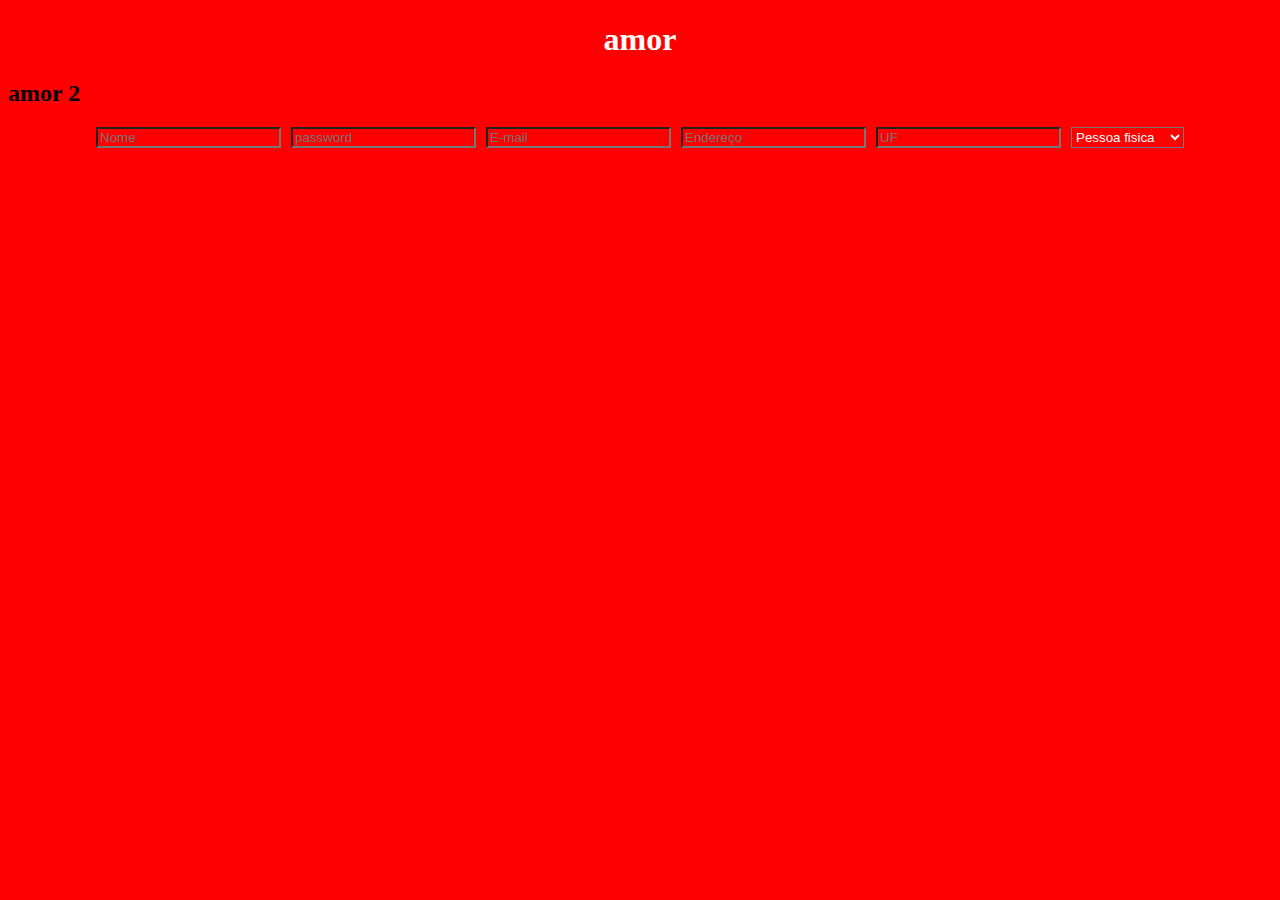
<file: index.html>
<!DOCTYPE html>
<html lang="en">
  <head>
    <meta charset="UTF-8" />
    <meta name="viewport" content="width=device-width, initial-scale=1.0" />
    <title>Formulario</title>
    <link rel="stylesheet" href="style.css" />
  </head>
  <body>
    <h1>amor</h1>
    <h2>amor 2</h2>
    <form class="Formulario">
      <input placeholder="Nome" />
      <input placeholder="password" />
      <input placeholder="E-mail" />
      <input placeholder="Endereço" />
      <input placeholder="UF" />
      <select name="" id="" class="selecionar">
        <option>Pessoa fisica</option>
        <option>Pessoa juridica</option>
      </select>
    </form>
  </body>
</html>
</file>
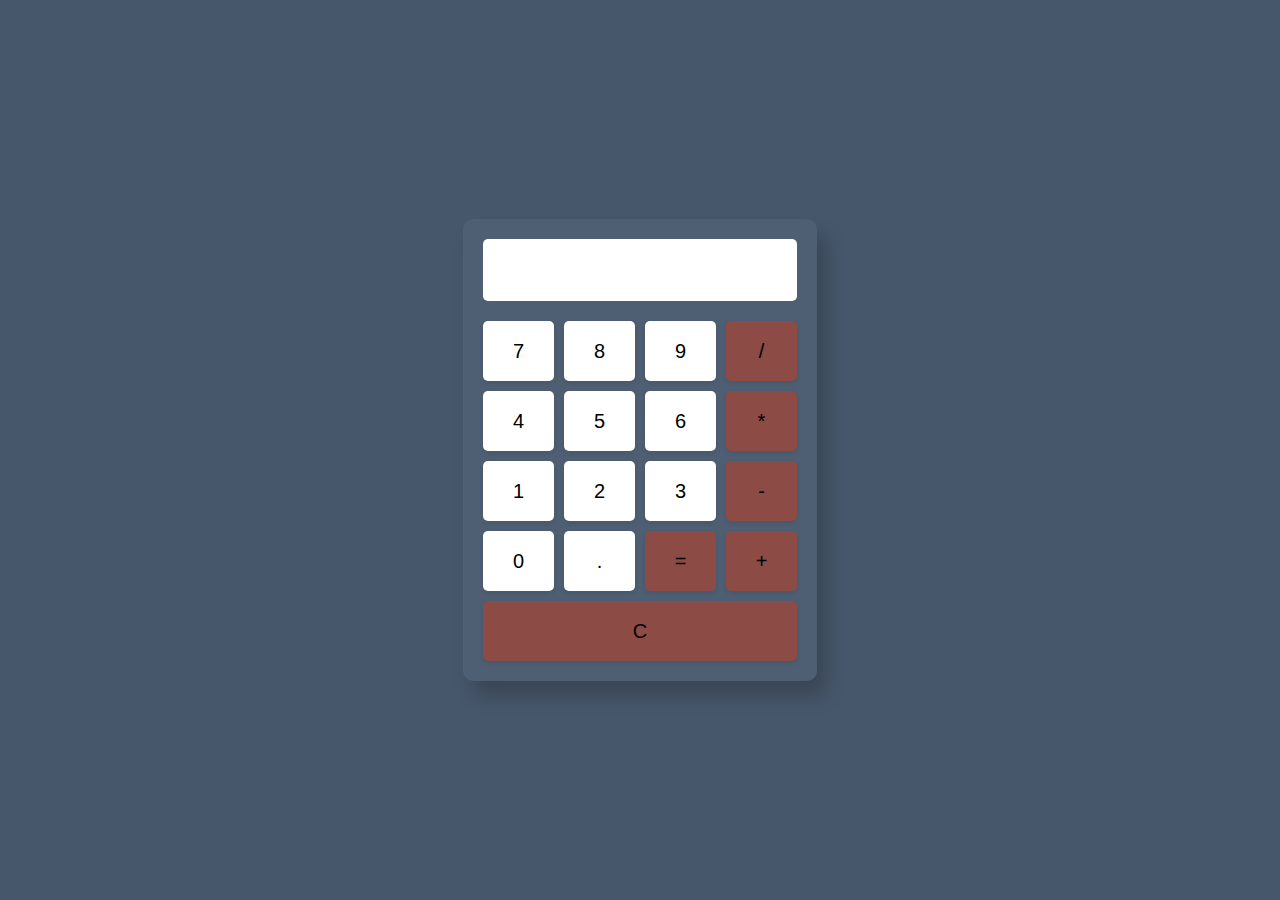
<file: calculadora/index.html>
<!DOCTYPE html>
<html lang="en">
  <head>
    <meta charset="UTF-8" />
    <meta name="viewport" content="width=device-width, initial-scale=1.0" />
    <title>Calculadora</title>
    <link rel="stylesheet" href="/calculadora/style.css" />
  </head>
  <body>
    <div class="main">
      <div class="calculadora">
        <input type="text" id="display" />
        <div class="buttons">
          <button onclick="appendToDisplay('7')">7</button>
          <button onclick="appendToDisplay('8')">8</button>
          <button onclick="appendToDisplay('9')">9</button>
          <button class="operation" onclick="appendToDisplay('/')">/</button>

          <button onclick="appendToDisplay('4')">4</button>
          <button onclick="appendToDisplay('5')">5</button>
          <button onclick="appendToDisplay('6')">6</button>
          <button class="operation" onclick="appendToDisplay('*')">*</button>

          <button onclick="appendToDisplay('1')">1</button>
          <button onclick="appendToDisplay('2')">2</button>
          <button onclick="appendToDisplay('3')">3</button>
          <button class="operation" onclick="appendToDisplay('-')">-</button>

          <button onclick="appendToDisplay('0')">0</button>
          <button onclick="appendToDisplay('.')">.</button>
          <button class="operation" onclick="calculateResult()">=</button>
          <button class="operation" onclick="appendToDisplay('+')">+</button>
          <button class="limpar" onclick="clearDisplay()">C</button>
        </div>
      </div>
    </div>
    <script src="/calculadora/script.js"></script>
  </body>
</html>
</file>
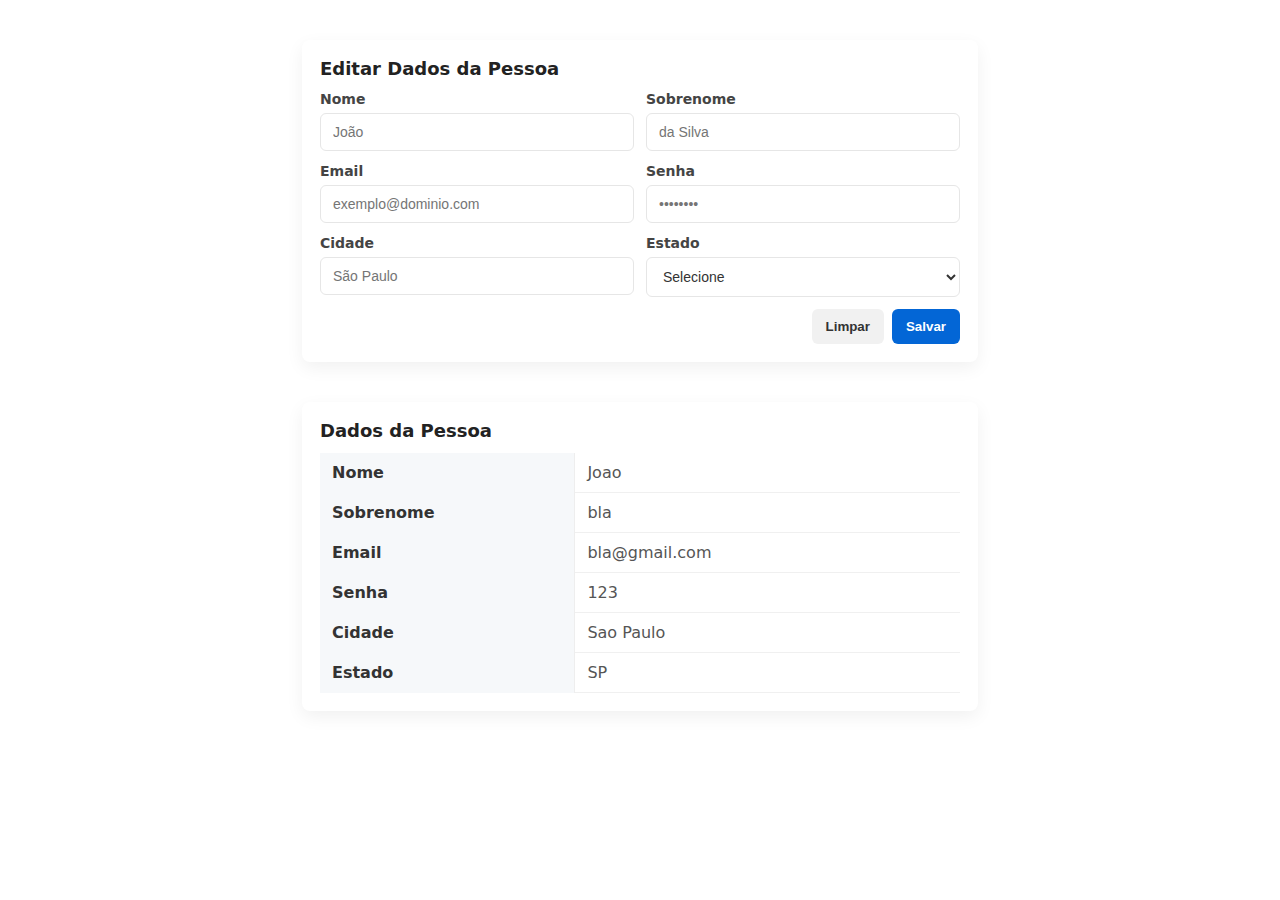
<file: conexionDb/index.html>
<!DOCTYPE html>
<html lang="en">
  <head>
    <meta charset="UTF-8" />
    <meta name="viewport" content="width=device-width, initial-scale=1.0" />
    <title>Document</title>
  </head>
  <body>
    <style>
      .card {
        max-width: 640px;
        margin: 40px auto;
        padding: 18px;
        border-radius: 8px;
        background: #fff;
        box-shadow: 0 6px 18px rgba(0, 0, 0, 0.06);
        font-family: system-ui, -apple-system, "Segoe UI", Roboto,
          "Helvetica Neue", Arial;
      }

      .card h2 {
        margin: 0 0 12px 0;
        font-size: 18px;
        color: #222;
      }

      .form-grid {
        display: grid;
        grid-template-columns: 1fr 1fr;
        gap: 12px;
        margin-bottom: 12px;
      }

      .form-row {
        display: flex;
        flex-direction: column;
      }

      label {
        font-size: 14px;
        color: #444;
        margin-bottom: 6px;
        font-weight: 600;
      }

      input,
      select {
        padding: 10px 12px;
        border: 1px solid #e6e6e6;
        border-radius: 6px;
        font-size: 14px;
        color: #333;
        background: #fff;
      }

      .actions {
        display: flex;
        justify-content: flex-end;
        gap: 8px;
        margin-top: 8px;
      }

      button {
        padding: 10px 14px;
        border: none;
        border-radius: 6px;
        background: #0366d6;
        color: #fff;
        font-weight: 600;
        cursor: pointer;
      }

      button.secondary {
        background: #f1f1f1;
        color: #333;
      }

      .data-table {
        width: 100%;
        border-collapse: collapse;
        table-layout: fixed;
      }

      .data-table th,
      .data-table td {
        padding: 10px 12px;
        vertical-align: middle;
        word-wrap: break-word;
      }

      .data-table th {
        width: 36%;
        text-align: left;
        background: #f6f8fa;
        color: #333;
        font-weight: 600;
        border-right: 1px solid #eee;
      }

      .data-table td {
        background: #fff;
        color: #555;
        border-bottom: 1px solid #f0f0f0;
      }

      @media (max-width: 480px) {
        .form-grid {
          grid-template-columns: 1fr;
        }

        .data-table th {
          display: block;
          width: 100%;
          border-right: none;
          border-bottom: 1px solid #eee;
        }
        .data-table td {
          display: block;
          width: 100%;
          border-bottom: 1px solid #eee;
        }
        .data-table tr {
          margin-bottom: 10px;
          display: block;
        }
      }
    </style>

    <form
      class="card"
      role="form"
      aria-label="Formulário de dados"
      id="personForm"
    >
      <h2>Editar Dados da Pessoa</h2>

      <div class="form-grid">
        <div class="form-row">
          <label for="nome">Nome</label>
          <input
            id="nome"
            name="nome"
            type="text"
            placeholder="João"
            required
          />
        </div>

        <div class="form-row">
          <label for="sobrenome">Sobrenome</label>
          <input
            id="sobrenome"
            name="sobrenome"
            type="text"
            placeholder="da Silva"
            required
          />
        </div>

        <div class="form-row">
          <label for="email">Email</label>
          <input
            id="email"
            name="email"
            type="email"
            placeholder="exemplo@dominio.com"
            required
          />
        </div>

        <div class="form-row">
          <label for="senha">Senha</label>
          <input
            id="senha"
            name="senha"
            type="password"
            placeholder="••••••••"
          />
        </div>

        <div class="form-row">
          <label for="cidade">Cidade</label>
          <input
            id="cidade"
            name="cidade"
            type="text"
            placeholder="São Paulo"
          />
        </div>

        <div class="form-row">
          <label for="estado">Estado</label>
          <select id="estado" name="estado">
            <option value="">Selecione</option>
            <option value="SP">SP</option>
            <option value="RJ">RJ</option>
            <option value="MG">MG</option>
            <option value="BA">BA</option>
          </select>
        </div>
      </div>

      <div class="actions">
        <button
          type="button"
          class="secondary"
          onclick="document.getElementById('personForm').reset()"
        >
          Limpar
        </button>
        <button type="submit">Salvar</button>
      </div>
    </form>

    <div class="card" role="region" aria-label="Dados da pessoa">
      <h2>Dados da Pessoa</h2>
      <table class="data-table" role="table">
        <tbody>
          <tr>
            <th scope="row">Nome</th>
            <td>Joao</td>
          </tr>
          <tr>
            <th scope="row">Sobrenome</th>
            <td>bla</td>
          </tr>
          <tr>
            <th scope="row">Email</th>
            <td>bla@gmail.com</td>
          </tr>
          <tr>
            <th scope="row">Senha</th>
            <td>123</td>
          </tr>
          <tr>
            <th scope="row">Cidade</th>
            <td>Sao Paulo</td>
          </tr>
          <tr>
            <th scope="row">Estado</th>
            <td>SP</td>
          </tr>
        </tbody>
      </table>
    </div>
  </body>
</html>
</file>
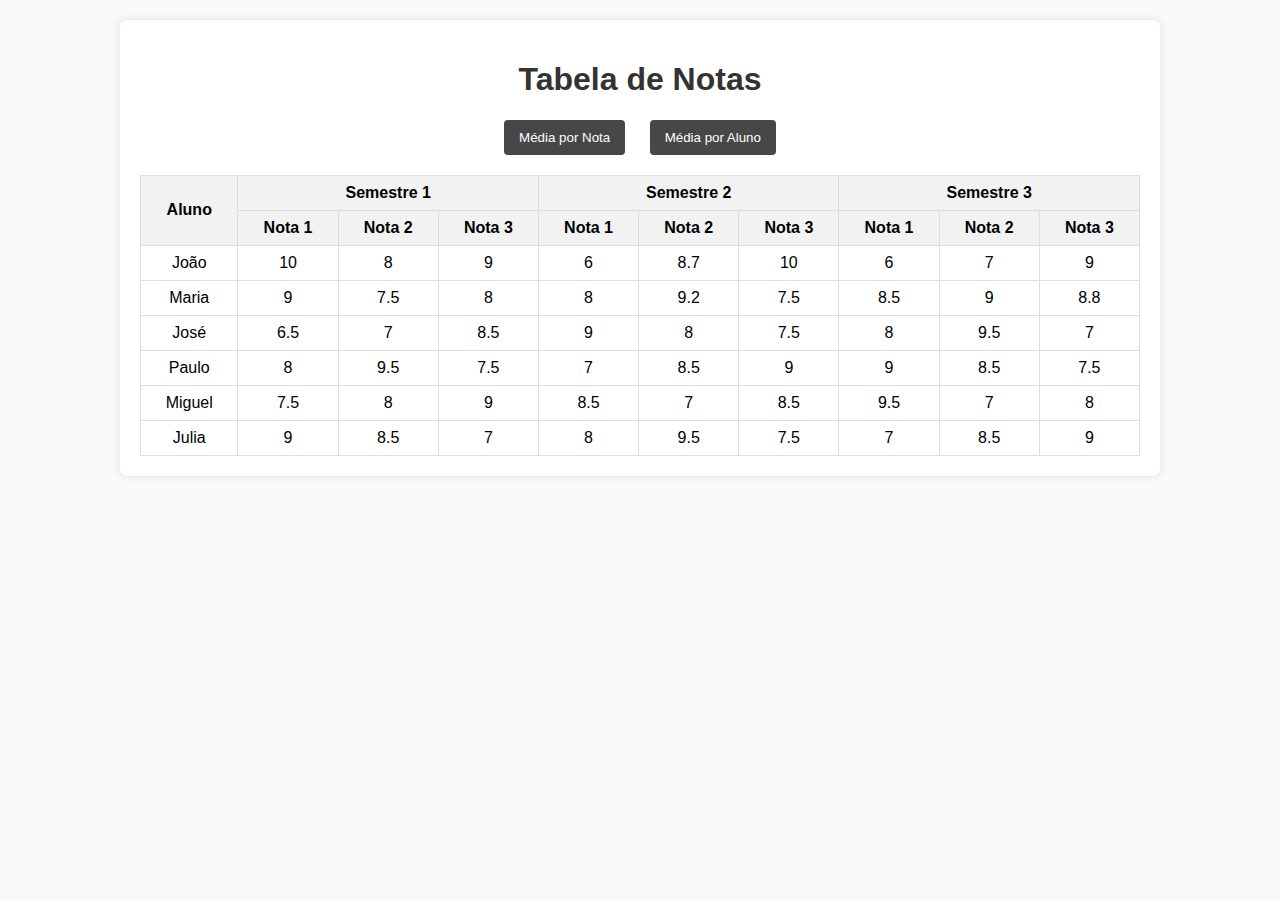
<file: pratica 2/index.html>
<!DOCTYPE html>
<html lang="pt-BR">
<head>
    <meta charset="UTF-8">
    <meta name="viewport" content="width=device-width, initial-scale=1.0">
    <title>Tabela de Notas</title>
    <link rel="stylesheet" href="style.css">
</head>
<body>
    <div class="container">
        <h1>Tabela de Notas</h1>
        
        <div class="botoes">
            <button onclick="adicionarLinhaMedia()">Média por Nota</button>
            <button onclick="adicionarColunaMedia()">Média por Aluno</button>
        </div>

        <table id="tabela-notas">
            <thead>
                <tr>
                    <th rowspan="2">Aluno</th>
                    <th colspan="3">Semestre 1</th>
                    <th colspan="3">Semestre 2</th>
                    <th colspan="3">Semestre 3</th>
                </tr>
                <tr>
                    <th>Nota 1</th>
                    <th>Nota 2</th>
                    <th>Nota 3</th>
                    <th>Nota 1</th>
                    <th>Nota 2</th>
                    <th>Nota 3</th>
                    <th>Nota 1</th>
                    <th>Nota 2</th>
                    <th>Nota 3</th>
                </tr>
            </thead>
            <tbody>
                <tr>
                    <td>João</td>
                    <td>10</td>
                    <td>8</td>
                    <td>9</td>
                    <td>6</td>
                    <td>8.7</td>
                    <td>10</td>
                    <td>6</td>
                    <td>7</td>
                    <td>9</td>
                </tr>
                <tr>
                    <td>Maria</td>
                    <td>9</td>
                    <td>7.5</td>
                    <td>8</td>
                    <td>8</td>
                    <td>9.2</td>
                    <td>7.5</td>
                    <td>8.5</td>
                    <td>9</td>
                    <td>8.8</td>
                </tr>
                <tr>
                    <td>José</td>
                    <td>6.5</td>
                    <td>7</td>
                    <td>8.5</td>
                    <td>9</td>
                    <td>8</td>
                    <td>7.5</td>
                    <td>8</td>
                    <td>9.5</td>
                    <td>7</td>
                </tr>
                <tr>
                    <td>Paulo</td>
                    <td>8</td>
                    <td>9.5</td>
                    <td>7.5</td>
                    <td>7</td>
                    <td>8.5</td>
                    <td>9</td>
                    <td>9</td>
                    <td>8.5</td>
                    <td>7.5</td>
                </tr>
                <tr>
                    <td>Miguel</td>
                    <td>7.5</td>
                    <td>8</td>
                    <td>9</td>
                    <td>8.5</td>
                    <td>7</td>
                    <td>8.5</td>
                    <td>9.5</td>
                    <td>7</td>
                    <td>8</td>
                </tr>
                <tr>
                    <td>Julia</td>
                    <td>9</td>
                    <td>8.5</td>
                    <td>7</td>
                    <td>8</td>
                    <td>9.5</td>
                    <td>7.5</td>
                    <td>7</td>
                    <td>8.5</td>
                    <td>9</td>
                </tr>
            </tbody>
        </table>
    </div>

    <script src="script.js"></script>
</body>
</html>
</file>
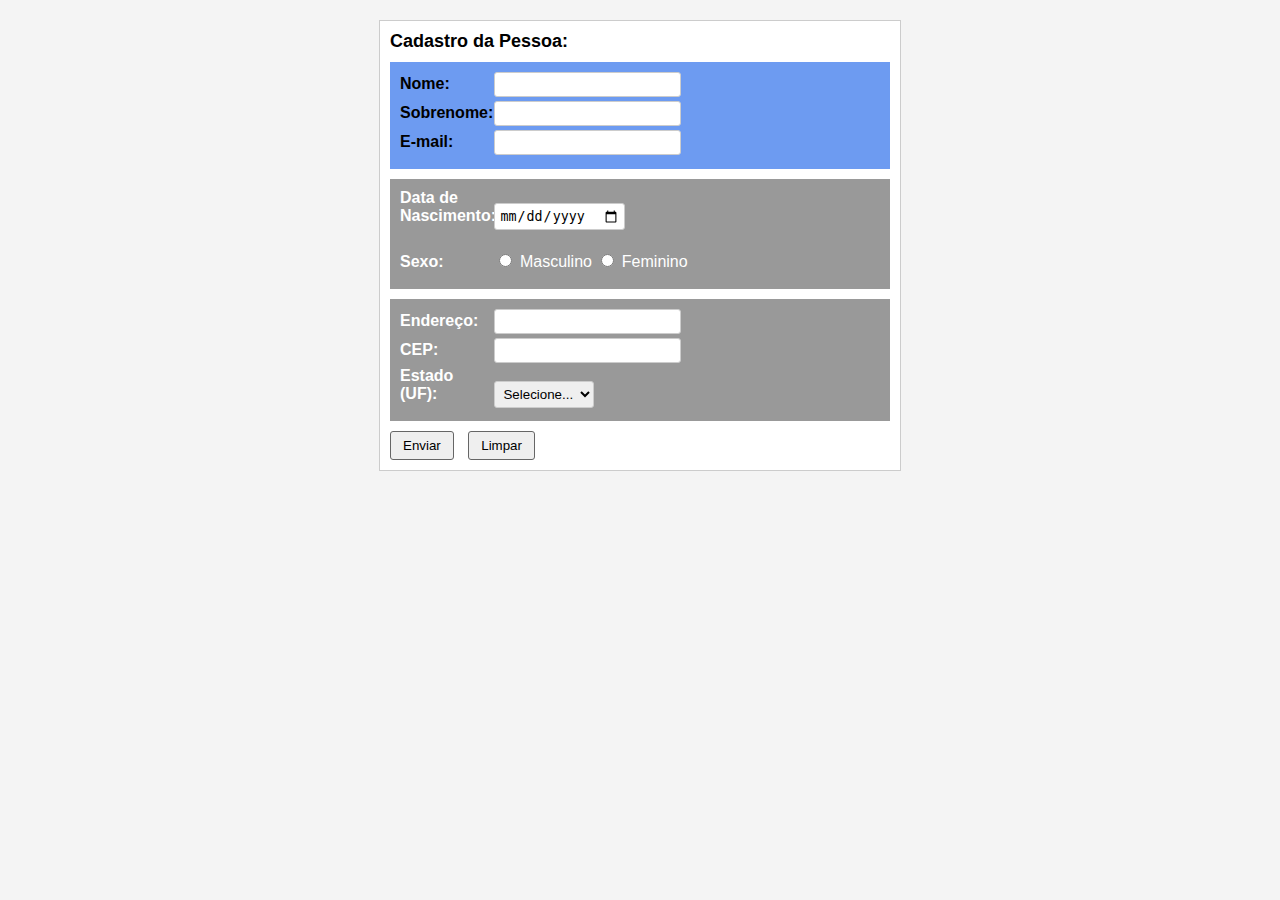
<file: tabelas.html>
<!DOCTYPE html>
<html lang="pt-br">
  <head>
    <meta charset="UTF-8" />
    <title>Cadastro da Pessoa</title>
    <style>
      body {
        font-family: Arial, sans-serif;
        background-color: #f4f4f4;
      }

      .form-container {
        width: 500px;
        margin: 20px auto;
        border: 1px solid #ccc;
        background: #fff;
        padding: 10px;
      }

      .form-container h2 {
        margin: 0 0 10px 0;
        font-size: 18px;
      }

      .section {
        padding: 10px;
        margin-bottom: 10px;
      }

      .blue {
        background-color: #6d9bf1;
      }

      .gray {
        background-color: #999999;
        color: #fff;
      }

      .section label {
        display: inline-block;
        width: 90px;
        margin-bottom: 8px;
        font-weight: bold;
      }

      .section input,
      .section select {
        padding: 4px;
        border: 1px solid #ccc;
        border-radius: 3px;
      }

      .buttons {
        text-align: left;
        margin-top: 10px;
      }

      .buttons input {
        padding: 6px 12px;
        margin-right: 10px;
        border: 1px solid #666;
        border-radius: 3px;
        cursor: pointer;
      }

      .buttons input:hover {
        background-color: #ddd;
      }
    </style>
  </head>
  <body>
    <div class="form-container">
      <h2>Cadastro da Pessoa:</h2>

      <div class="section blue">
        <label>Nome:</label>
        <input type="text" name="nome" /><br />
        <label>Sobrenome:</label>
        <input type="text" name="sobrenome" /><br />
        <label>E-mail:</label>
        <input type="email" name="email" />
      </div>

      <div class="section gray">
        <label>Data de Nascimento:</label>
        <input type="date" name="data" /><br /><br />
        <label>Sexo:</label>
        <input type="radio" name="sexo" value="M" /> Masculino
        <input type="radio" name="sexo" value="F" /> Feminino
      </div>

      <div class="section gray">
        <label>Endereço:</label>
        <input type="text" name="endereco" /><br />
        <label>CEP:</label>
        <input type="text" name="cep" /><br />
        <label>Estado (UF):</label>
        <select name="estado">
          <option>Selecione...</option>
          <option>AC</option>
          <option>AL</option>
          <option>AM</option>
          <option>AP</option>
          <option>BA</option>
          <option>CE</option>
          <option>DF</option>
          <option>ES</option>
          <option>GO</option>
          <option>MA</option>
          <option>MG</option>
          <option>MS</option>
          <option>MT</option>
          <option>PA</option>
          <option>PB</option>
          <option>PE</option>
          <option>PI</option>
          <option>PR</option>
          <option>RJ</option>
          <option>RN</option>
          <option>RO</option>
          <option>RR</option>
          <option>RS</option>
          <option>SC</option>
          <option>SE</option>
          <option>SP</option>
          <option>TO</option>
        </select>
      </div>

      <div class="buttons">
        <input type="submit" value="Enviar" />
        <input type="reset" value="Limpar" />
      </div>
    </div>
  </body>
</html>
</file>
<file: style.css>
* {
  background-color: rgb(255, 0, 0);
}

.Formulario {
  display: flex;
  justify-content: center;
  gap: 10px;
}

.selecionar {
  color: white;
}
h1 {
  color: white;
  justify-content: center;
  display: flex;
}
</file>
<file: calculadora/style.css>
body {
  font-family: Arial, sans-serif;
  background-color: var(--color-background);
  display: flex;
  justify-content: center;
  align-items: center;
  height: 100vh;
  margin: 0;
}

:root {
  --color-background: rgb(71, 87, 107);
  --color-box-calculator: #4f5f73;
  --color-operation: #8c4b45;
  --color-operation-hover: #85453f;
  --color-display: #a3a9b0;
  --color-operation-active: #723b36;
}

.main {
  padding: 20px;
  background-color: var(--color-box-calculator);
  border-radius: 10px;
  box-shadow: 10px 15px 20px rgba(0, 0, 0, 0.2);
}

.buttons {
  display: grid;
  grid-template-columns: repeat(4, 1fr);
  gap: 10px;
  margin-top: 10px;
  width: 100%;
}

button {
  padding: 18px;
  font-size: 20px;
  border: none;
  border-radius: 5px;
  background-color: white;
  cursor: pointer;
  transition: background-color 0.3s;
  box-shadow: 0 2px 5px rgba(0, 0, 0, 0.1);
  height: 60px;
}

button:hover {
  background-color: #d9d9d9;
}

button:active {
  background-color: #afafaf;
}

#calculator {
  padding: 20px;
  border-radius: 10px;
  box-shadow: 0 0 10px rgba(0, 0, 0, 0.1);
}

#display {
  height: 60px;

  font-size: 24px;
  text-align: center;
  margin-bottom: 10px;
  border: none;
  border-radius: 5px;
}

.operation {
  background-color: var(--color-operation);
  color: black;
}

.operation:hover {
  background-color: var(--color-operation-hover);
}

.operation:active {
  background-color: var(--color-operation-active);
}

.limpar {
  background-color: var(--color-operation);
  color: black;
  grid-column: span 4;
}

.limpar:hover {
  background-color: var(--color-operation-hover);
}

.limpar:active {
  background-color: var(--color-operation-active);
}
</file>
<file: pratica 2/style.css>
body {
    font-family: Arial, sans-serif;
    margin: 20px;
    background-color: #f9f9f9;
}

.container {
    max-width: 1000px;
    margin: 0 auto;
    background: white;
    padding: 20px;
    border-radius: 8px;
    box-shadow: 0 0 10px rgba(0,0,0,0.1);
}

h1 {
    text-align: center;
    color: #333;
}

.botoes {
    text-align: center;
    margin: 20px 0;
}

button {
    padding: 10px 15px;
    margin: 0 10px;
    background: #474747;
    color: white;
    border: none;
    border-radius: 4px;
    cursor: pointer;
}

button:hover {
    background: #474747;
}

table {
    width: 100%;
    border-collapse: collapse;
    margin-top: 20px;
}

th, td {
    border: 1px solid #ddd;
    padding: 8px;
    text-align: center;
}

th {
    background-color: #f2f2f2;
}

.media-materia {
    background-color: #e8f5e9;
    font-weight: bold;
}

.media-aluno {
    background-color: #e3f2fd;
    font-weight: bold;
}
</file>
